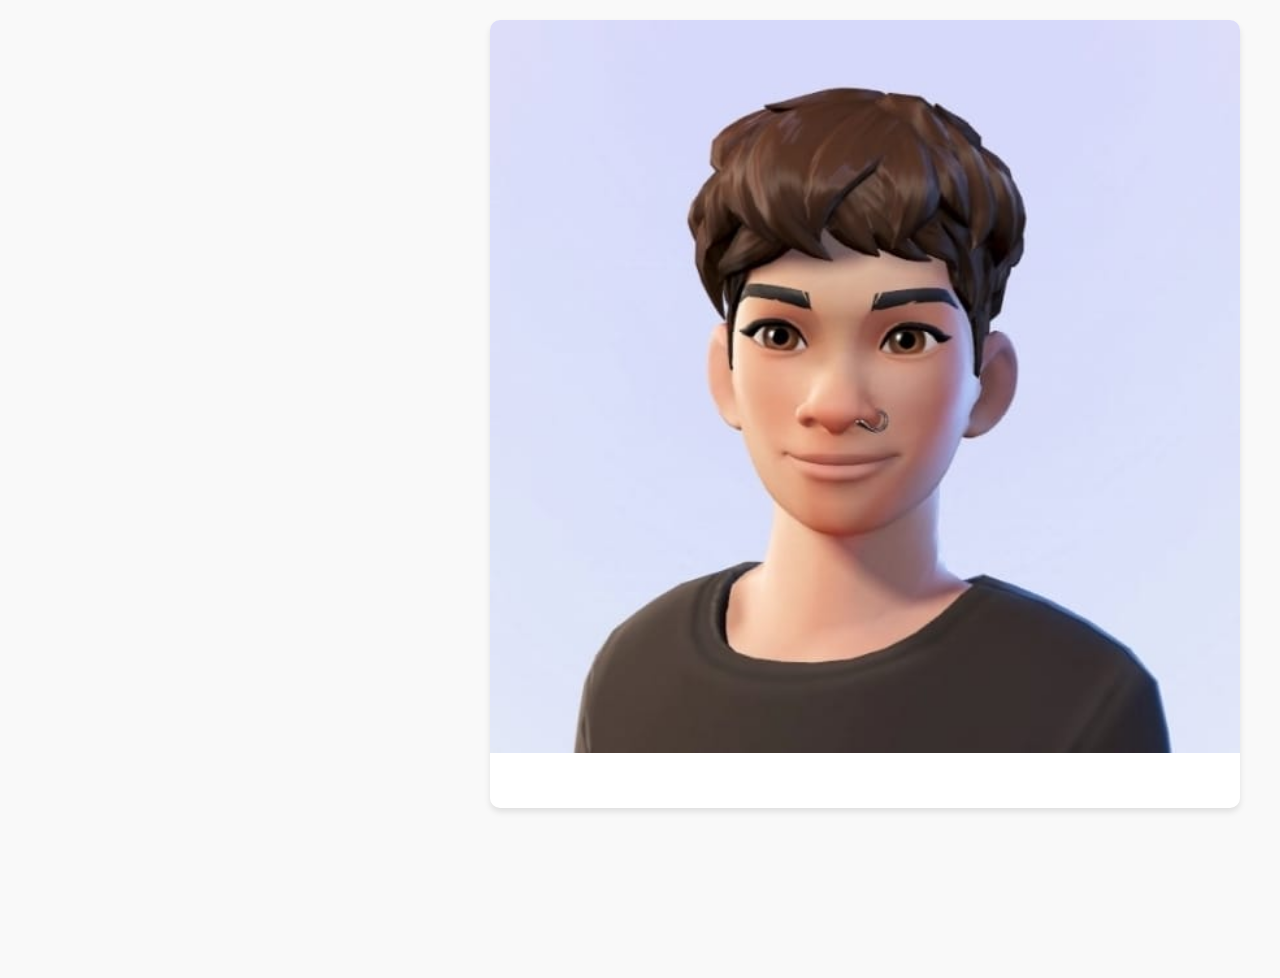
<file: bastian.html>
<!DOCTYPE html>
<html lang="en">
<head>
    <meta charset="UTF-8">
    <meta name="viewport" content="width=device-width, initial-scale=1.0">
    <title>Team Members Control 4 Ingenieria de Software 1</title>
    <link rel="stylesheet" href="styles.css">
    <link rel="stylesheet" href="https://cdnjs.cloudflare.com/ajax/libs/font-awesome/5.15.4/css/all.min.css">
</head>
<body>
    <div class="container">
        <div class="row">
            <!-- Miembro 1 -->
            <div class="col">
                <div class="our-team">
                    <img src="images/AVATAR PERFIL.jpg" alt="Member 1">
                    <div class="over-layer">
                        <div class="team-content">
                            <h3 class="title">Bastian Vilches, 20 años</h3>
                            <span class="post">Estudiante UNAB en Ingeniería en Computación e Informática</span>
                            <p class="description">Me gusta la programación, los videojuegos y explorar nuevas herramientas digitales</p>
                        </div>
                    </div>
                    <ul class="social-links">
                        <li><a href="#" class="fab fa-twitter"></a></li>
                        <li><a href="#" class="fab fa-linkedin"></a></li>
                        <li><a href="#" class="fab fa-facebook"></a></li>
                    </ul>
                </div>
            </div>
        </div>
    </div>
</body>
</html>
</file>
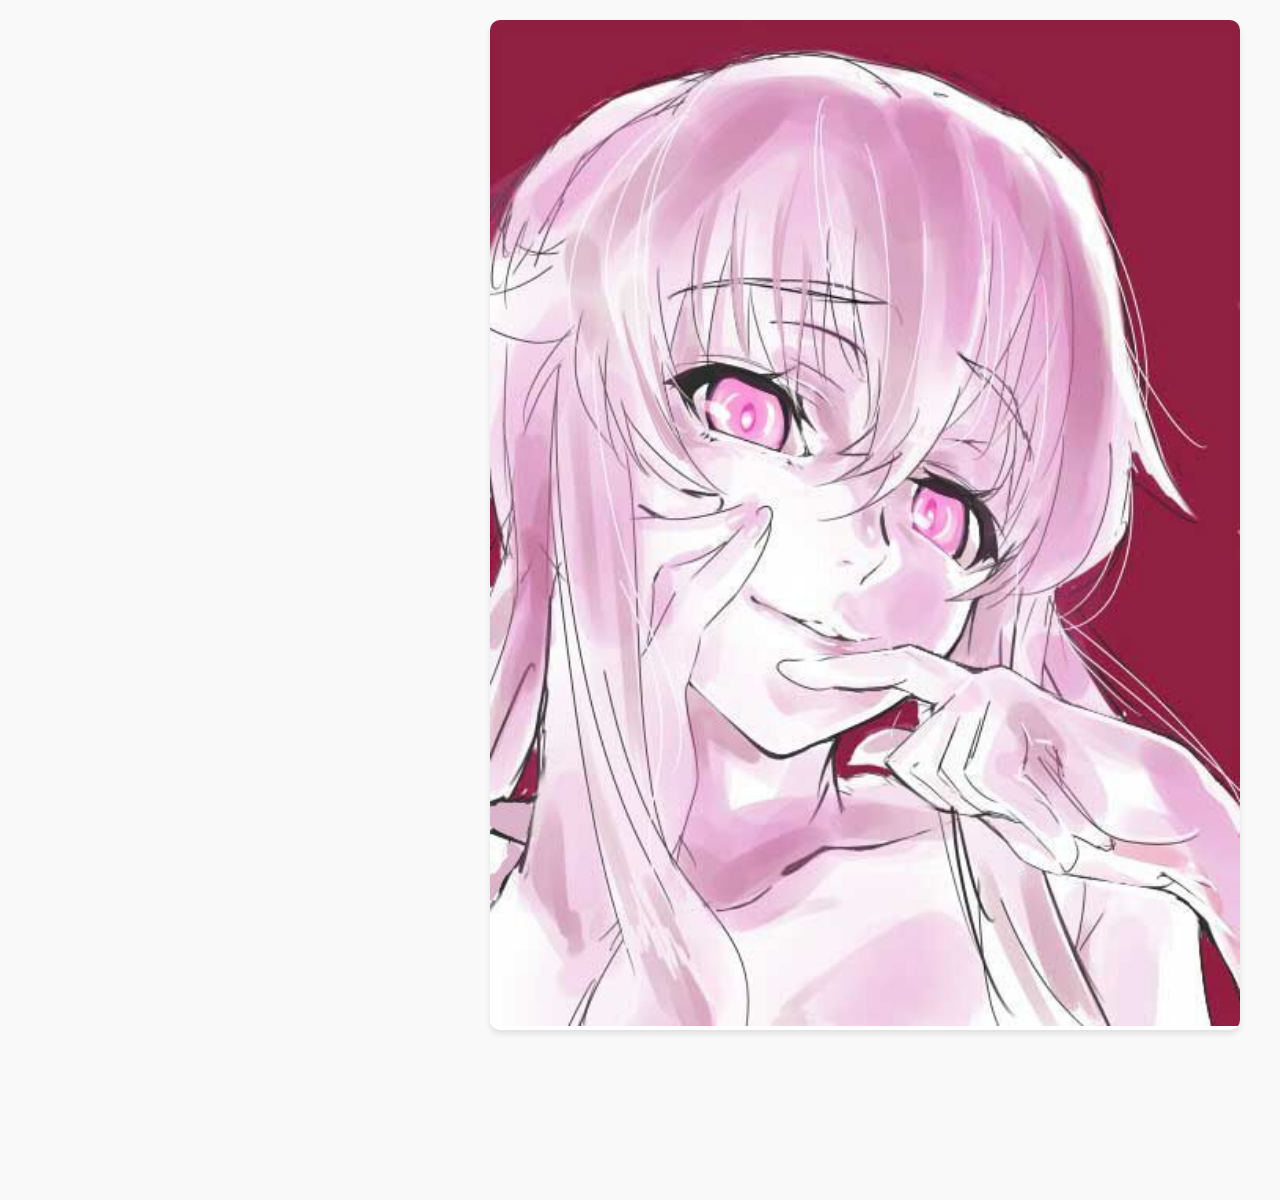
<file: catalina.html>
<!DOCTYPE html>
<html lang="en">
<head>
    <meta charset="UTF-8">
    <meta name="viewport" content="width=device-width, initial-scale=1.0">
    <title>Team Members Control 4 Ingenieria de Software 1</title>
    <link rel="stylesheet" href="styles.css">
    <link rel="stylesheet" href="https://cdnjs.cloudflare.com/ajax/libs/font-awesome/5.15.4/css/all.min.css">
</head>
<body>
    <div class="container">
        <div class="row">
            <div class="col">
                <div class="our-team">
                    <img src="images/avatar.jpg" alt="Member 1">
                    <div class="over-layer">
                        <div class="team-content">
                            <h3 class="title">Catalina Andariel Chávez Díaz</h3>
                            <span class="post">Software Engineer</span>
                            <p class="years-old">Years old: 23 y/o</p>
                            <p class="interest">Interest: Video games, science fiction, 3d models, rigs and motor engines</p>
                            <p class="description">Description: Junior developer specialized on game and algorithm solutions.</p>
                        </div>
                    </div>
                </div>
            </div>
        </div>
    </div>
</body>
</html>
</file>
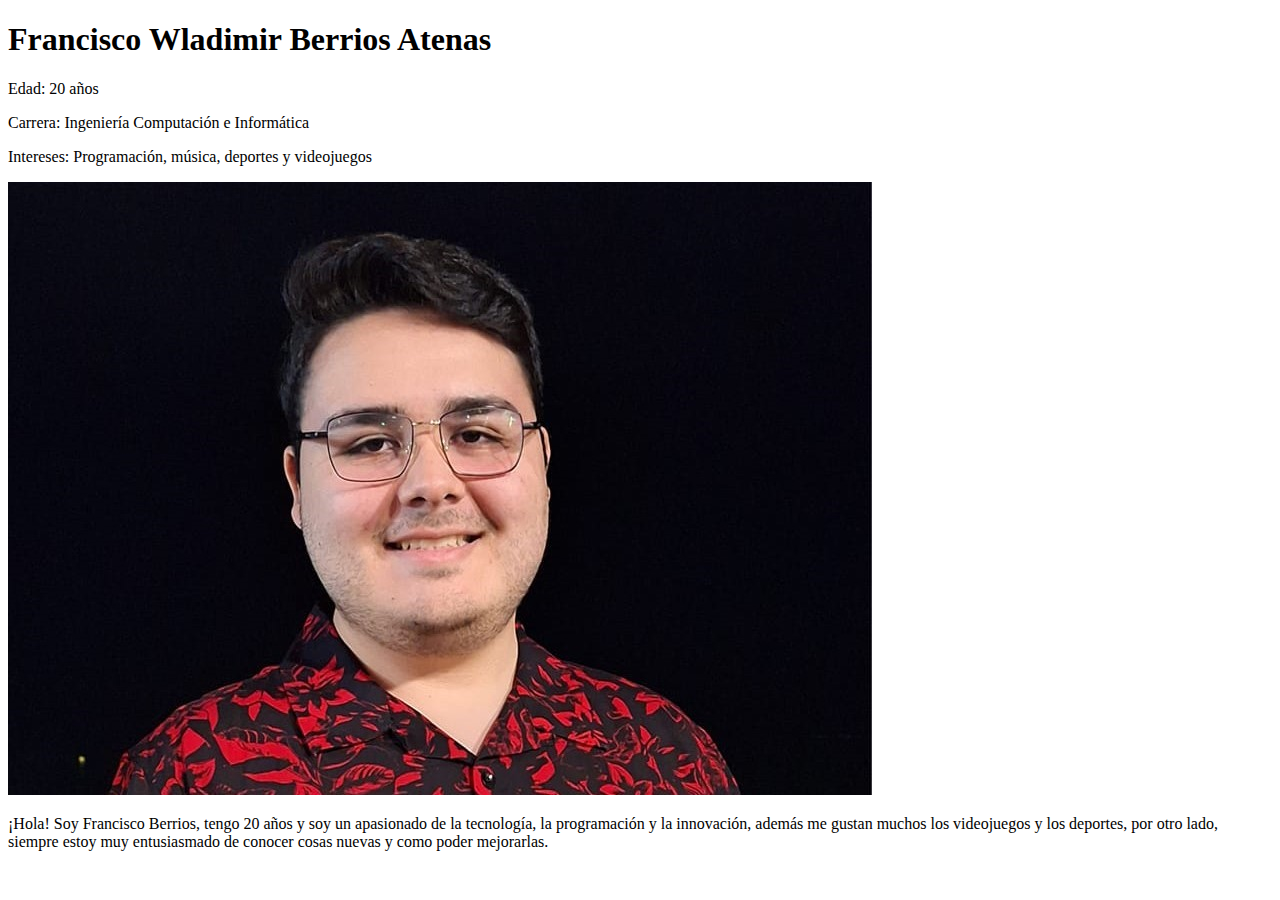
<file: Francisco.html>
<!DOCTYPE html>
<html lang="es">
<head>
    <meta charset="UTF-8">
    <meta name="viewport" content="width=device-width, initial-scale=1.0">
</head>
<body>
    <h1>Francisco Wladimir Berrios Atenas</h1>
    <p>Edad: 20 años</p>
    <p>Carrera: Ingeniería Computación e Informática</p>
    <p>Intereses: Programación, música, deportes y videojuegos</p>
    <img src="images/Avatar.jpg" alt="Avatar de Francisco">
    <p>¡Hola! Soy Francisco Berrios, tengo 20 años y soy un apasionado de la tecnología, la programación y la innovación, además me gustan muchos los videojuegos y los deportes, por otro lado, siempre estoy muy entusiasmado de conocer cosas nuevas y como poder mejorarlas.</p>
</body>
</html>
</file>
<file: styles.css>
body {
    font-family: Arial, sans-serif;
    background-color: #f9f9f9;
    margin: 0;
    padding: 0;
}

.container {
    max-width: 1200px;
    margin: auto;
    padding: 20px;
    display: flex;
    flex-wrap: wrap;
    gap: 20px;
    justify-content: space-evenly;
    margin: 0 150px 150px 150px
}

.col {
    flex: 1 1 300px;
    max-width: 300px;
}

.our-team {
    position: relative;
    background: #fff;
    border-radius: 10px;
    box-shadow: 0 4px 6px rgba(0, 0, 0, 0.1);
    overflow: hidden;
    text-align: center;
    width: 250%;
    height: 250%;
}

.our-team img {
    width: 100%;
    height: auto;
    transition: transform 0.3s;
}

.our-team:hover img {
    transform: scale(1.05);
}

.over-layer {
    position: absolute;
    top: 0;
    left: 0;
    width: 100%;
    height: 100%;
    background: rgba(0, 0, 0, 0.6);
    opacity: 0;
    transition: opacity 0.3s;
}

.our-team:hover .over-layer {
    opacity: 1;
}

.team-content {
    position: absolute;
    bottom: 10%;
    left: 10%;
    right: 10%;
    color: white;
    text-align: center;
}

.social-links {
    list-style: none;
    padding: 0;
    display: flex;
    justify-content: center;
    gap: 10px;
    margin-top: 15px;
}

.social-links li a {
    color: white;
    font-size: 18px;
    transition: color 0.3s;
}

.social-links li a:hover {
    color: #30a5ab;
}
</file>
